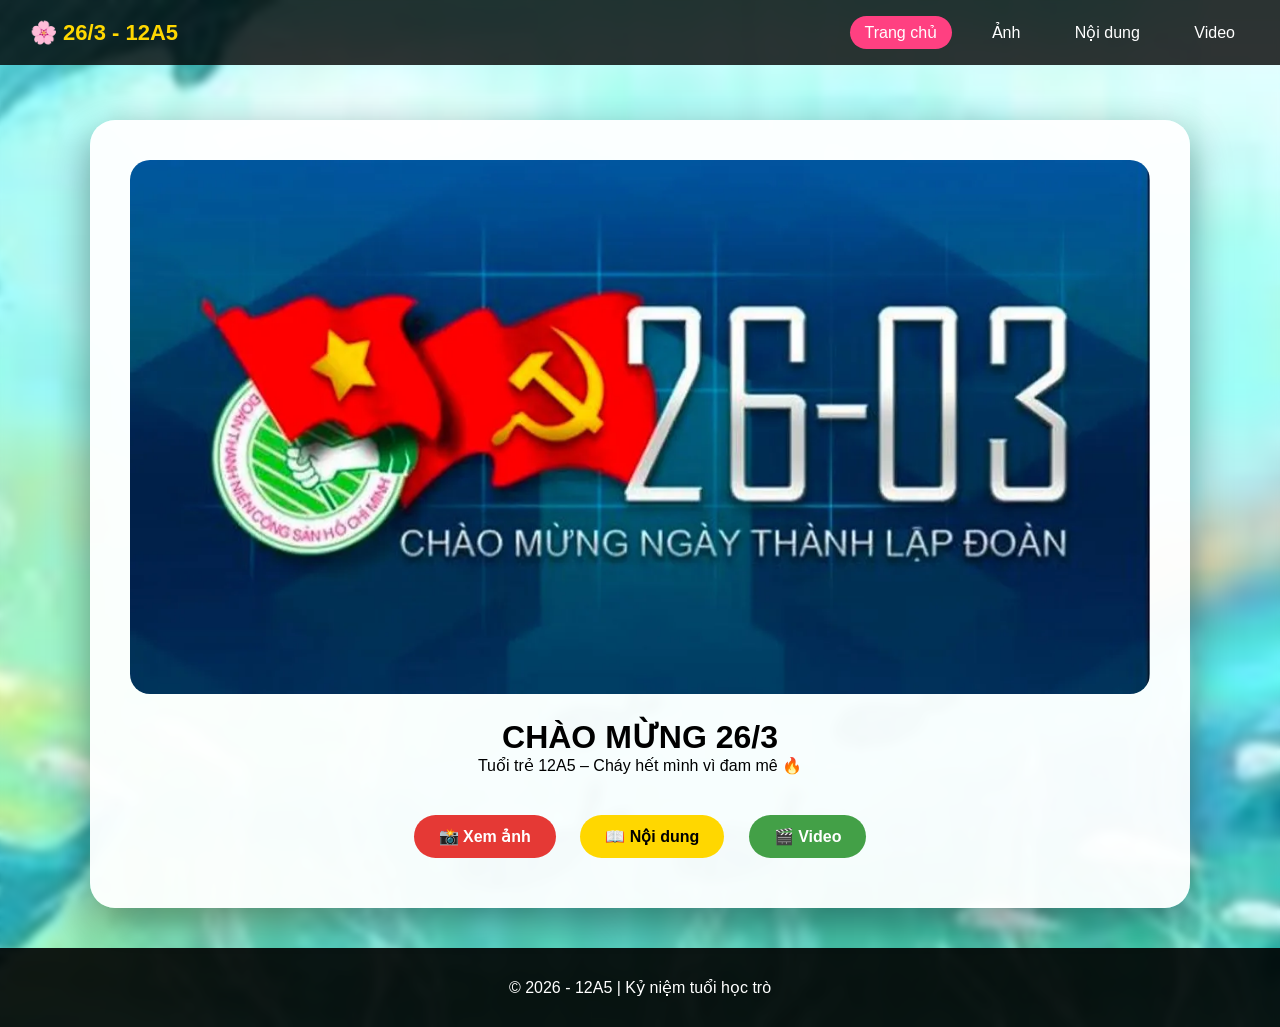
<file: 26-3nhom 6/web/index.html>
<!DOCTYPE html>
<html lang="vi">
<head>
<meta charset="UTF-8">
<meta name="viewport" content="width=device-width, initial-scale=1.0">
<title>Trang chủ 26/3</title>
<link rel="stylesheet" href="style.css">
</head>
<body>

<div class="action-bar">
    <div class="logo">🌸 26/3 - 12A5</div>
    <div class="menu">
        <a href="index.html" class="active">Trang chủ</a>
        <a href="anh.html">Ảnh</a>
        <a href="tho.html">Nội dung</a>
        <a href="lienhe.html">Video</a>
    </div>
</div>

<div class="main">
<div class="container" style="text-align:center">

<img src="picture/banner.webp" style="width:100%;border-radius:20px;margin-bottom:20px;">

<h1>CHÀO MỪNG 26/3</h1>
<p>Tuổi trẻ 12A5 – Cháy hết mình vì đam mê 🔥</p>

<div style="margin-top:30px">
    <a href="anh.html" class="btn btn-red">📸 Xem ảnh</a>
    <a href="tho.html" class="btn btn-gold">📖 Nội dung</a>
    <a href="lienhe.html" class="btn btn-green">🎬 Video</a>
</div>

</div>
</div>

<footer class="footer-bar">
© 2026 - 12A5 | Kỷ niệm tuổi học trò
</footer>

</body>
</html>
</file>
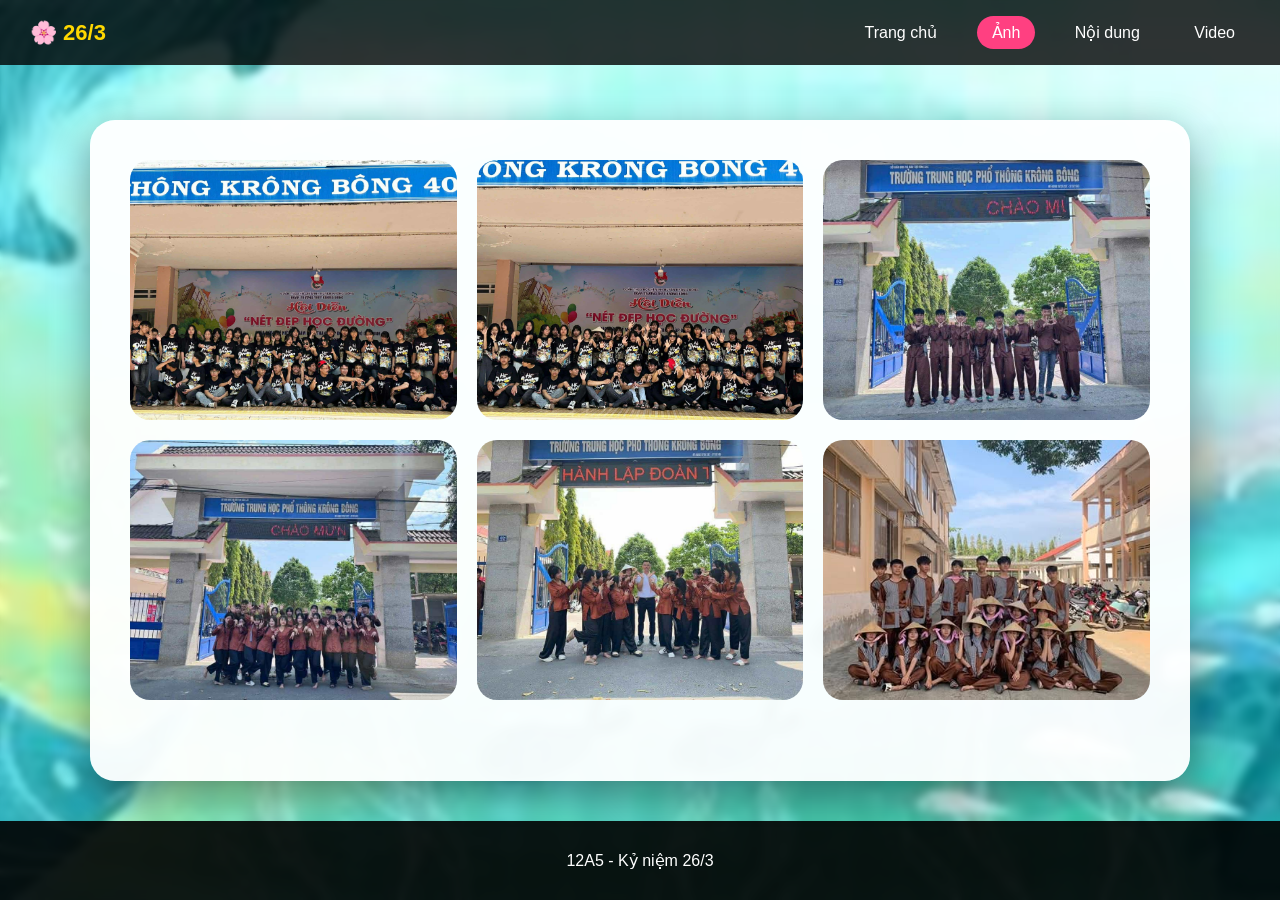
<file: 26-3nhom 6/web/anh.html>
<!DOCTYPE html>
<html lang="vi">
<head>
<meta charset="UTF-8">
<meta name="viewport" content="width=device-width, initial-scale=1.0">
<title>Ảnh lớp 12A5</title>
<link rel="stylesheet" href="style.css">

<style>

/* LƯỚI ẢNH */
.photo-grid{
    display:grid;
    grid-template-columns:repeat(auto-fit,minmax(250px,1fr));
    gap:20px;
}

/* KHUNG ẢNH */
.photo-item{
    position:relative;
    overflow:hidden;
    border-radius:15px;
}

/* ẢNH */
.photo-item img{
    width:100%;
    height:260px;
    object-fit:cover;
    transition:0.4s;
    display:block;
}

/* LỚP PHỦ */
.overlay{
    position:absolute;
    bottom:0;
    left:0;
    width:100%;
    height:100%;
    background:linear-gradient(to top, rgba(0,0,0,0.7), transparent);
    display:flex;
    justify-content:center;
    align-items:flex-end;
    opacity:0;
    transition:0.4s;
}

/* CHỮ */
.overlay span{
    color:white;
    font-size:18px;
    font-weight:bold;
    margin-bottom:20px;
}

/* HOVER */
.photo-item:hover img{
    transform:scale(1.1);
}

.photo-item:hover .overlay{
    opacity:1;
}

</style>
</head>
<body>

<div class="action-bar">
    <div class="logo">🌸 26/3</div>
    <div class="menu">
        <a href="index.html">Trang chủ</a>
        <a href="anh.html" class="active">Ảnh</a>
        <a href="tho.html">Nội dung</a>
        <a href="lienhe.html">Video</a>
    </div>
</div>

<div class="main">
<div class="container">

<div class="photo-grid">

<div class="photo-item">
<img src="picture/1.jpg">
<div class="overlay"><span>Kỷ niệm 26/3</span></div>
</div>

<div class="photo-item">
<img src="picture/2.jpg">
<div class="overlay"><span>Khoảnh khắc vui vẻ</span></div>
</div>

<div class="photo-item">
<img src="picture/3.jpg">
<div class="overlay"><span>Tuổi trẻ 12A5</span></div>
</div>

<div class="photo-item">
<img src="picture/4.jpg">
<div class="overlay"><span>Cháy hết mình</span></div>
</div>

<div class="photo-item">
<img src="picture/5.jpg">
<div class="overlay"><span>Tinh thần đoàn kết</span></div>
</div>

<div class="photo-item">
<img src="picture/6.jpg">
<div class="overlay"><span>Kỷ niệm khó quên</span></div>
</div>

</div>

</div>
</div>

<footer class="footer-bar">
12A5 - Kỷ niệm 26/3
</footer>

</body>
</html>
</file>
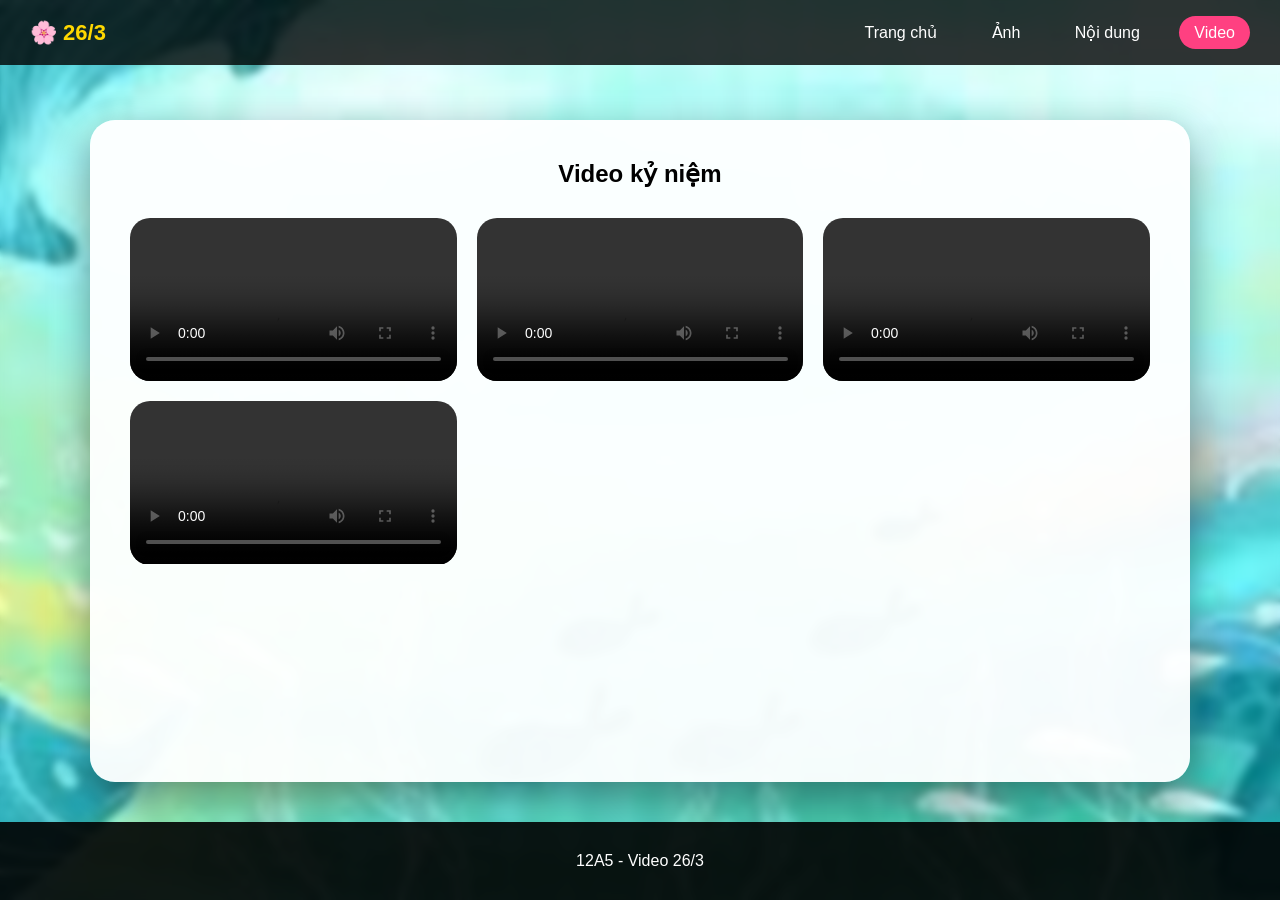
<file: 26-3nhom 6/web/lienhe.html>
<!DOCTYPE html>
<html lang="vi">
<head>
<meta charset="UTF-8">
<meta name="viewport" content="width=device-width, initial-scale=1.0">
<title>Video 12A5</title>
<link rel="stylesheet" href="style.css">
</head>
<body>

<div class="action-bar">
    <div class="logo">🌸 26/3</div>
    <div class="menu">
        <a href="index.html">Trang chủ</a>
        <a href="anh.html">Ảnh</a>
        <a href="tho.html">Nội dung</a>
        <a href="lienhe.html" class="active">Video</a>
    </div>
</div>

<div class="main">
<div class="container">

<h2 style="text-align:center;margin-bottom:30px;">Video kỷ niệm</h2>

<div class="video-grid">
<video controls src="./video/9b3812fb-ddfe-4e66-8dda-bfa890201b40.mp4"></video>
<video controls src="./video/178e168c-82a7-4f47-834e-d0d53d98b7bd.mp4"></video>
<video controls src="./video/be77fbe6-19ae-43e4-a6f4-e7b04ab52f97.mp4"></video>
<video controls src="./video/fd7bf3d5-54cc-4d16-a2d0-cda443684761.mp4"></video>
</div>

</div>
</div>

<footer class="footer-bar">
12A5 - Video 26/3
</footer>

</body>
</html>
</file>
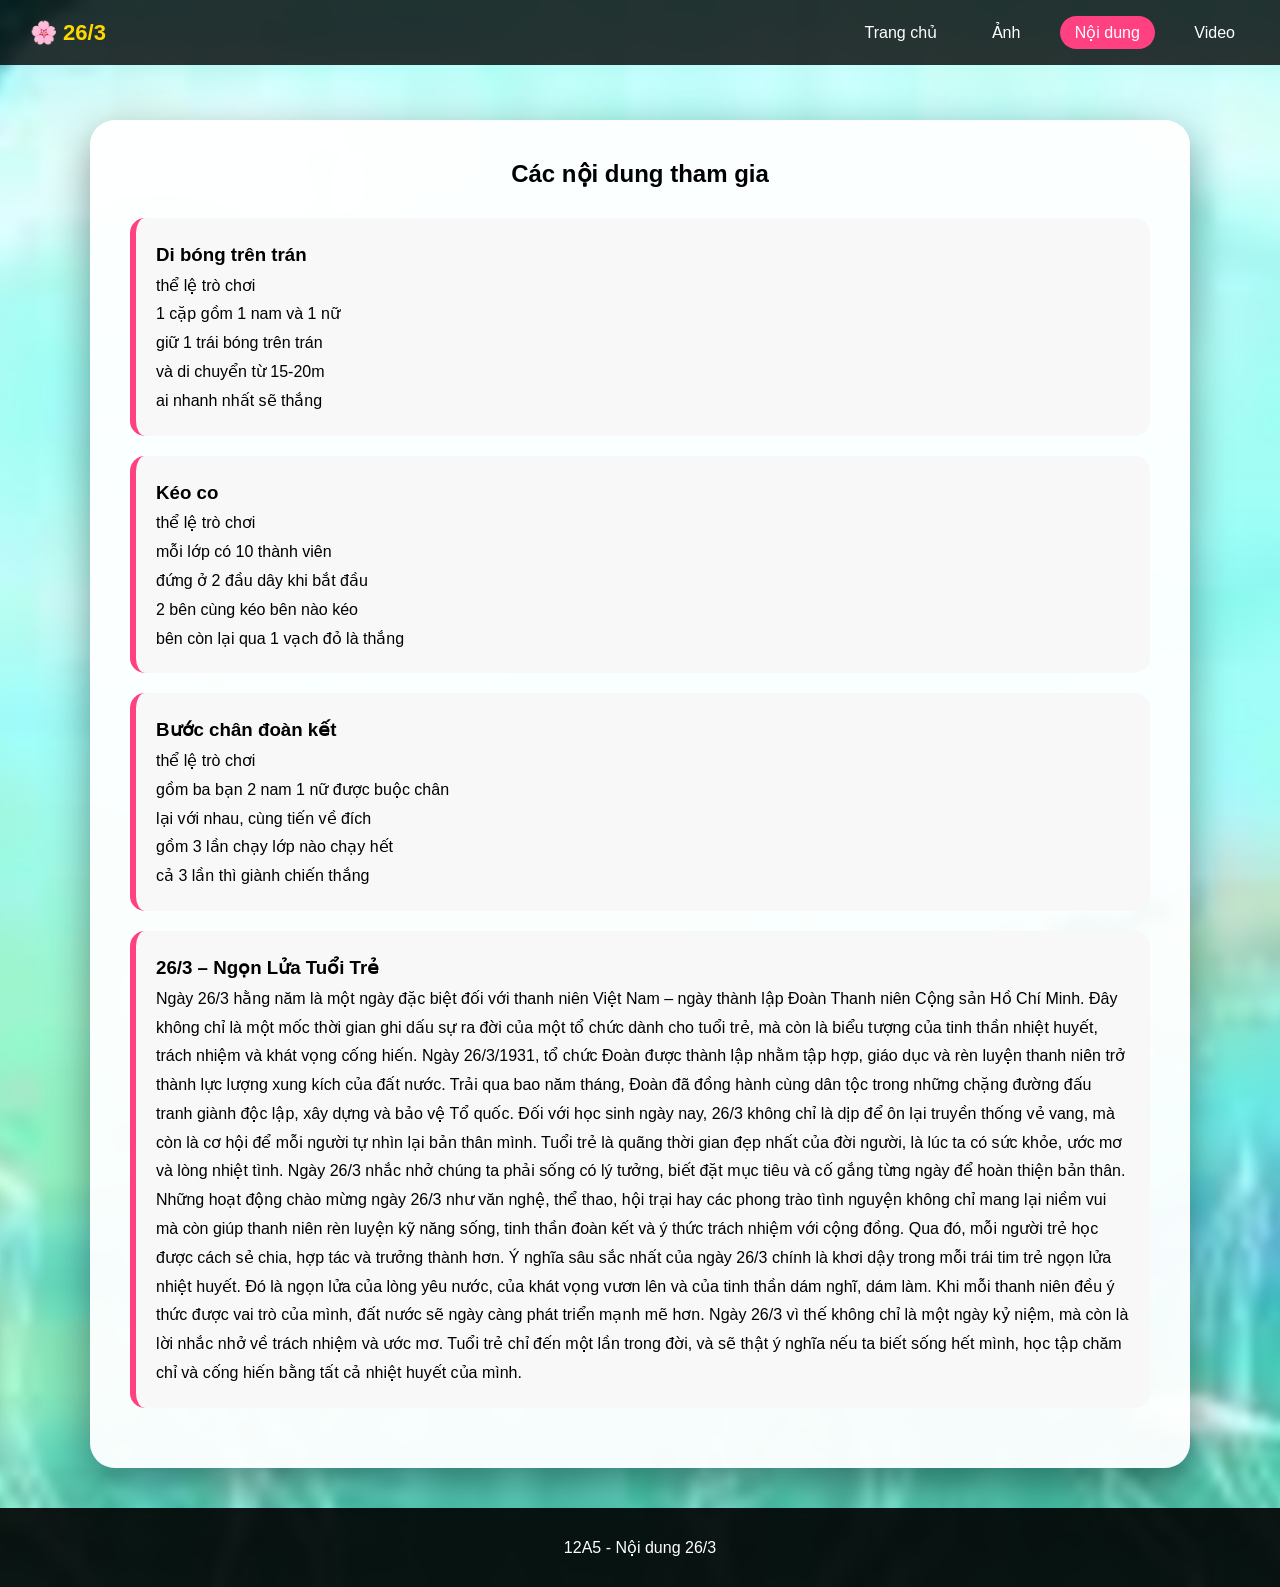
<file: 26-3nhom 6/web/tho.html>
<!DOCTYPE html>
<html lang="vi">
<head>
<meta charset="UTF-8">
<meta name="viewport" content="width=device-width, initial-scale=1.0">
<title>Nội dung 26/3</title>
<link rel="stylesheet" href="style.css">
</head>
<body>

<div class="action-bar">
    <div class="logo">🌸 26/3</div>
    <div class="menu">
        <a href="index.html">Trang chủ</a>
        <a href="anh.html">Ảnh</a>
        <a href="tho.html" class="active">Nội dung</a>
        <a href="lienhe.html">Video</a>
    </div>
</div>

<div class="main">
<div class="container">

<h2 style="text-align:center;margin-bottom:30px;">Các nội dung tham gia</h2>

<div class="poem">
<h3>Di bóng trên trán</h3>
thể lệ trò chơi<br>
1 cặp gồm 1 nam và 1 nữ<br>
giữ 1 trái bóng trên trán<br>
và di chuyển từ 15-20m<br>
ai nhanh nhất sẽ thắng
</div>

<div class="poem">
<h3>Kéo co</h3>
thể lệ trò chơi<br>
mỗi lớp có 10 thành viên<br>
đứng ở 2 đầu dây khi bắt đầu<br>
2 bên cùng kéo bên nào kéo<br>
bên còn lại qua 1 vạch đỏ là thắng
</div>

<div class="poem">
<h3>Bước chân đoàn kết</h3>
thể lệ trò chơi<br>
gồm ba bạn 2 nam 1 nữ được buộc chân<br>
lại với nhau, cùng tiến về đích<br>
gồm 3 lần chạy lớp nào chạy hết<br>
cả 3 lần thì giành chiến thắng
</div>

<div class="poem">
<h3>26/3 – Ngọn Lửa Tuổi Trẻ</h3>
Ngày 26/3 hằng năm là một ngày đặc biệt đối với thanh niên Việt Nam – ngày thành lập Đoàn Thanh niên Cộng sản Hồ Chí Minh. Đây không chỉ là một mốc thời gian ghi dấu sự ra đời của một tổ chức dành cho tuổi trẻ, mà còn là biểu tượng của tinh thần nhiệt huyết, trách nhiệm và khát vọng cống hiến.
Ngày 26/3/1931, tổ chức Đoàn được thành lập nhằm tập hợp, giáo dục và rèn luyện thanh niên trở thành lực lượng xung kích của đất nước. Trải qua bao năm tháng, Đoàn đã đồng hành cùng dân tộc trong những chặng đường đấu tranh giành độc lập, xây dựng và bảo vệ Tổ quốc.
Đối với học sinh ngày nay, 26/3 không chỉ là dịp để ôn lại truyền thống vẻ vang, mà còn là cơ hội để mỗi người tự nhìn lại bản thân mình. Tuổi trẻ là quãng thời gian đẹp nhất của đời người, là lúc ta có sức khỏe, ước mơ và lòng nhiệt tình. Ngày 26/3 nhắc nhở chúng ta phải sống có lý tưởng, biết đặt mục tiêu và cố gắng từng ngày để hoàn thiện bản thân.
Những hoạt động chào mừng ngày 26/3 như văn nghệ, thể thao, hội trại hay các phong trào tình nguyện không chỉ mang lại niềm vui mà còn giúp thanh niên rèn luyện kỹ năng sống, tinh thần đoàn kết và ý thức trách nhiệm với cộng đồng. Qua đó, mỗi người trẻ học được cách sẻ chia, hợp tác và trưởng thành hơn.
Ý nghĩa sâu sắc nhất của ngày 26/3 chính là khơi dậy trong mỗi trái tim trẻ ngọn lửa nhiệt huyết. Đó là ngọn lửa của lòng yêu nước, của khát vọng vươn lên và của tinh thần dám nghĩ, dám làm. Khi mỗi thanh niên đều ý thức được vai trò của mình, đất nước sẽ ngày càng phát triển mạnh mẽ hơn.
Ngày 26/3 vì thế không chỉ là một ngày kỷ niệm, mà còn là lời nhắc nhở về trách nhiệm và ước mơ. Tuổi trẻ chỉ đến một lần trong đời, và sẽ thật ý nghĩa nếu ta biết sống hết mình, học tập chăm chỉ và cống hiến bằng tất cả nhiệt huyết của mình.
</div>

</div>
</div>

<footer class="footer-bar">
12A5 - Nội dung 26/3
</footer>

</body>
</html>
</file>
<file: 26-3nhom 6/web/style.css>
/* ===== RESET ===== */
*{
    margin:0;
    padding:0;
    box-sizing:border-box;
    font-family: 'Segoe UI', sans-serif;
}

/* ===== BODY ===== */
body{
    min-height:100vh;
    display:flex;
    flex-direction:column;
    background:url("picture/back ground.jpg") no-repeat center center/cover;
    backdrop-filter: blur(3px);
}

/* ===== NAVBAR ===== */
.action-bar{
    position:fixed;
    top:0;
    left:0;
    width:100%;
    height:65px;
    background:rgba(0,0,0,0.8);
    display:flex;
    justify-content:space-between;
    align-items:center;
    padding:0 30px;
    z-index:999;
}

.logo{
    color:#ffd700;
    font-weight:bold;
    font-size:22px;
}

.menu a{
    color:white;
    text-decoration:none;
    margin-left:20px;
    padding:8px 15px;
    border-radius:20px;
    transition:0.3s;
}

.menu a:hover{
    background:#ffd700;
    color:black;
}

.menu a.active{
    background:#ff4081;
}

/* ===== MAIN ===== */
.main{
    flex:1;
    margin-top:80px;
    padding:40px 20px;
    display:flex;
    justify-content:center;
}

.container{
    background:rgba(255,255,255,0.95);
    max-width:1100px;
    width:100%;
    padding:40px;
    border-radius:25px;
    box-shadow:0 15px 40px rgba(0,0,0,0.4);
}

/* ===== BUTTON ===== */
.btn{
    display:inline-block;
    padding:12px 25px;
    margin:10px;
    border-radius:30px;
    text-decoration:none;
    font-weight:bold;
    transition:0.3s;
}

.btn-red{ background:#e53935; color:white; }
.btn-gold{ background:#ffd700; color:black; }
.btn-green{ background:#43a047; color:white; }

.btn:hover{
    transform:scale(1.08);
}

/* ===== PHOTO GRID ===== */
.photo-grid{
    display:grid;
    grid-template-columns:repeat(auto-fit,minmax(250px,1fr));
    gap:20px;
}

.photo-grid img{
    width:100%;
    height:260px;
    object-fit:cover;
    border-radius:20px;
    transition:0.4s;
    cursor:pointer;
}

.photo-grid img:hover{
    transform:scale(1.05);
}

/* ===== VIDEO GRID ===== */
.video-grid{
    display:grid;
    grid-template-columns:repeat(auto-fit,minmax(280px,1fr));
    gap:20px;
}

.video-grid video{
    width:100%;
    border-radius:20px;
}

/* ===== POEM ===== */
.poem{
    margin:20px 0;
    padding:20px;
    background:#f8f8f8;
    border-left:6px solid #ff4081;
    border-radius:15px;
    line-height:1.8;
}

/* ===== FOOTER ===== */
.footer-bar{
    background:rgba(0,0,0,0.9);
    color:white;
    padding:30px 20px;
    text-align:center;
}
</file>
